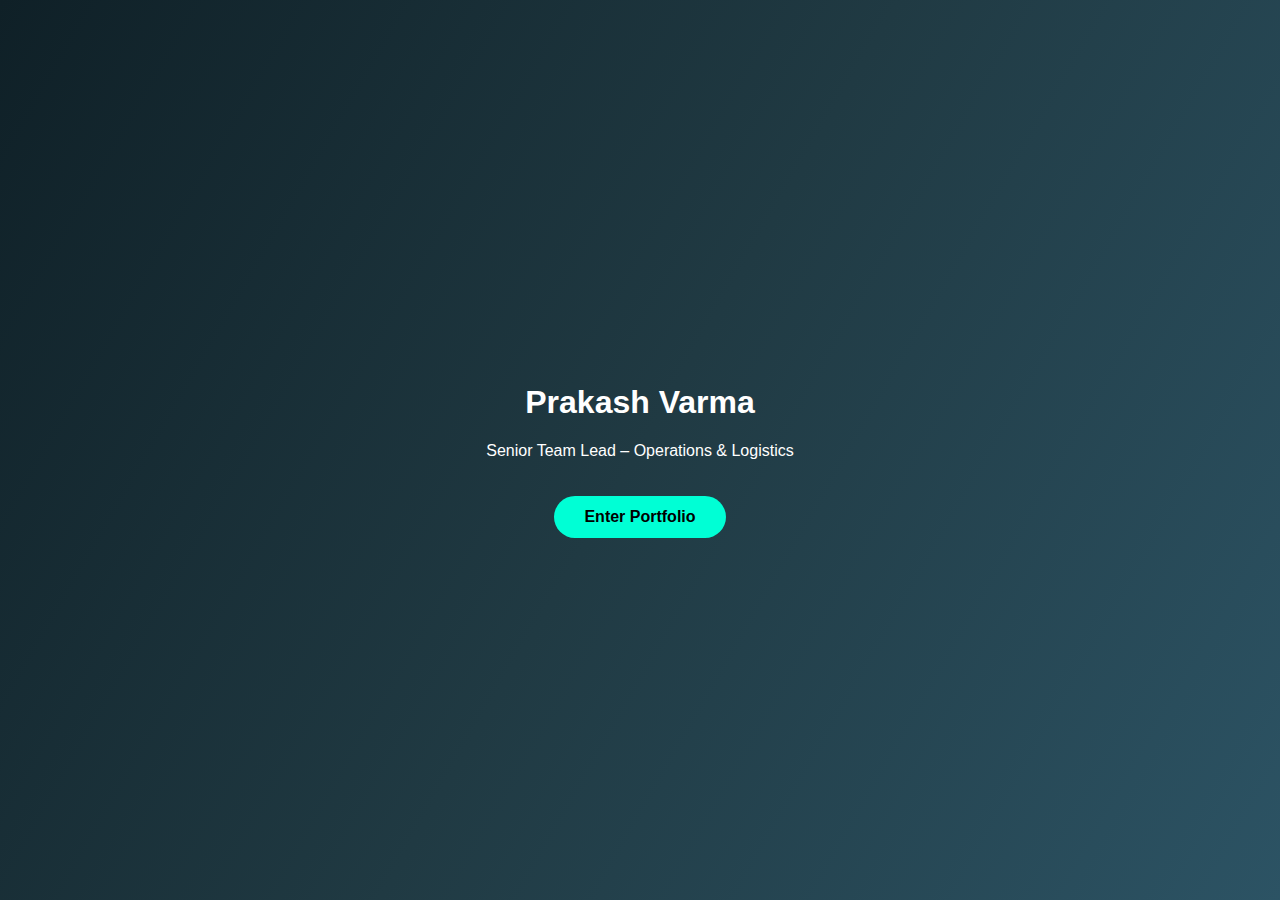
<file: index.html>
<!DOCTYPE html>
<html>
<head>
  <title>Welcome | Prakash Varma</title>
  <link rel="stylesheet" href="style.css">
</head>
<body class="welcome">

<div class="welcome-box">
  <h1>Prakash Varma</h1>
  <p>Senior Team Lead – Operations & Logistics</p>
  <a href="about.html" class="btn">Enter Portfolio</a>
</div>

</body>
</html>
</file>
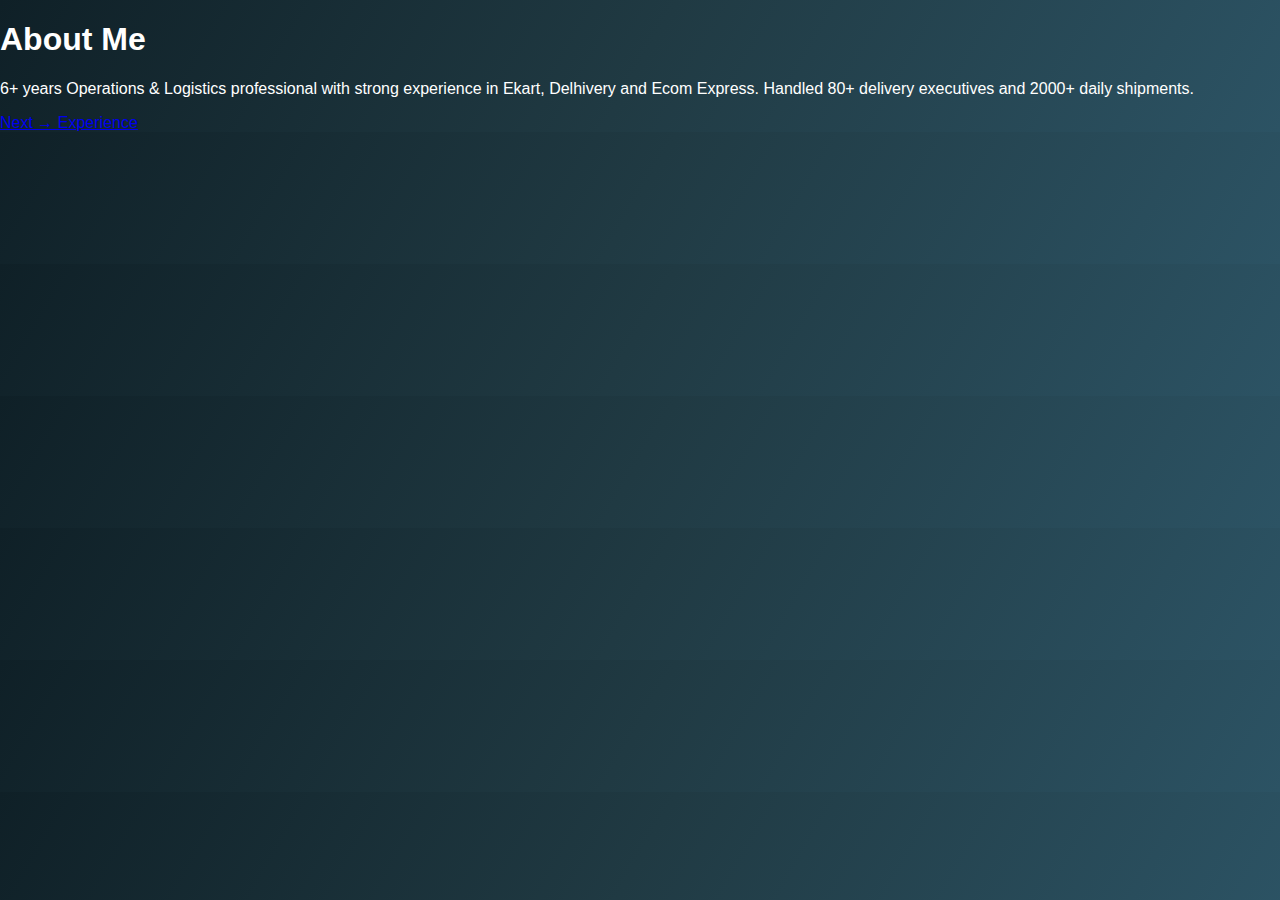
<file: about.html>
<!DOCTYPE html>
<html>
<head>
  <title>About | Prakash Varma</title>
  <link rel="stylesheet" href="style.css">
</head>
<body>

<h1>About Me</h1>
<p>
6+ years Operations & Logistics professional with strong experience in Ekart, Delhivery and Ecom Express.
Handled 80+ delivery executives and 2000+ daily shipments.
</p>

<a href="experience.html">Next → Experience</a>

</body>
</html>
</file>
<file: style.css>
body {
  margin: 0;
  font-family: Arial, sans-serif;
  background: linear-gradient(120deg, #0f2027, #203a43, #2c5364);
  color: white;
}

.welcome {
  height: 100vh;
  display: flex;
  justify-content: center;
  align-items: center;
}

.welcome-box {
  text-align: center;
}

.btn {
  display: inline-block;
  margin-top: 20px;
  padding: 12px 30px;
  background: #00ffd5;
  color: black;
  text-decoration: none;
  border-radius: 25px;
  font-weight: bold;
}
</file>
